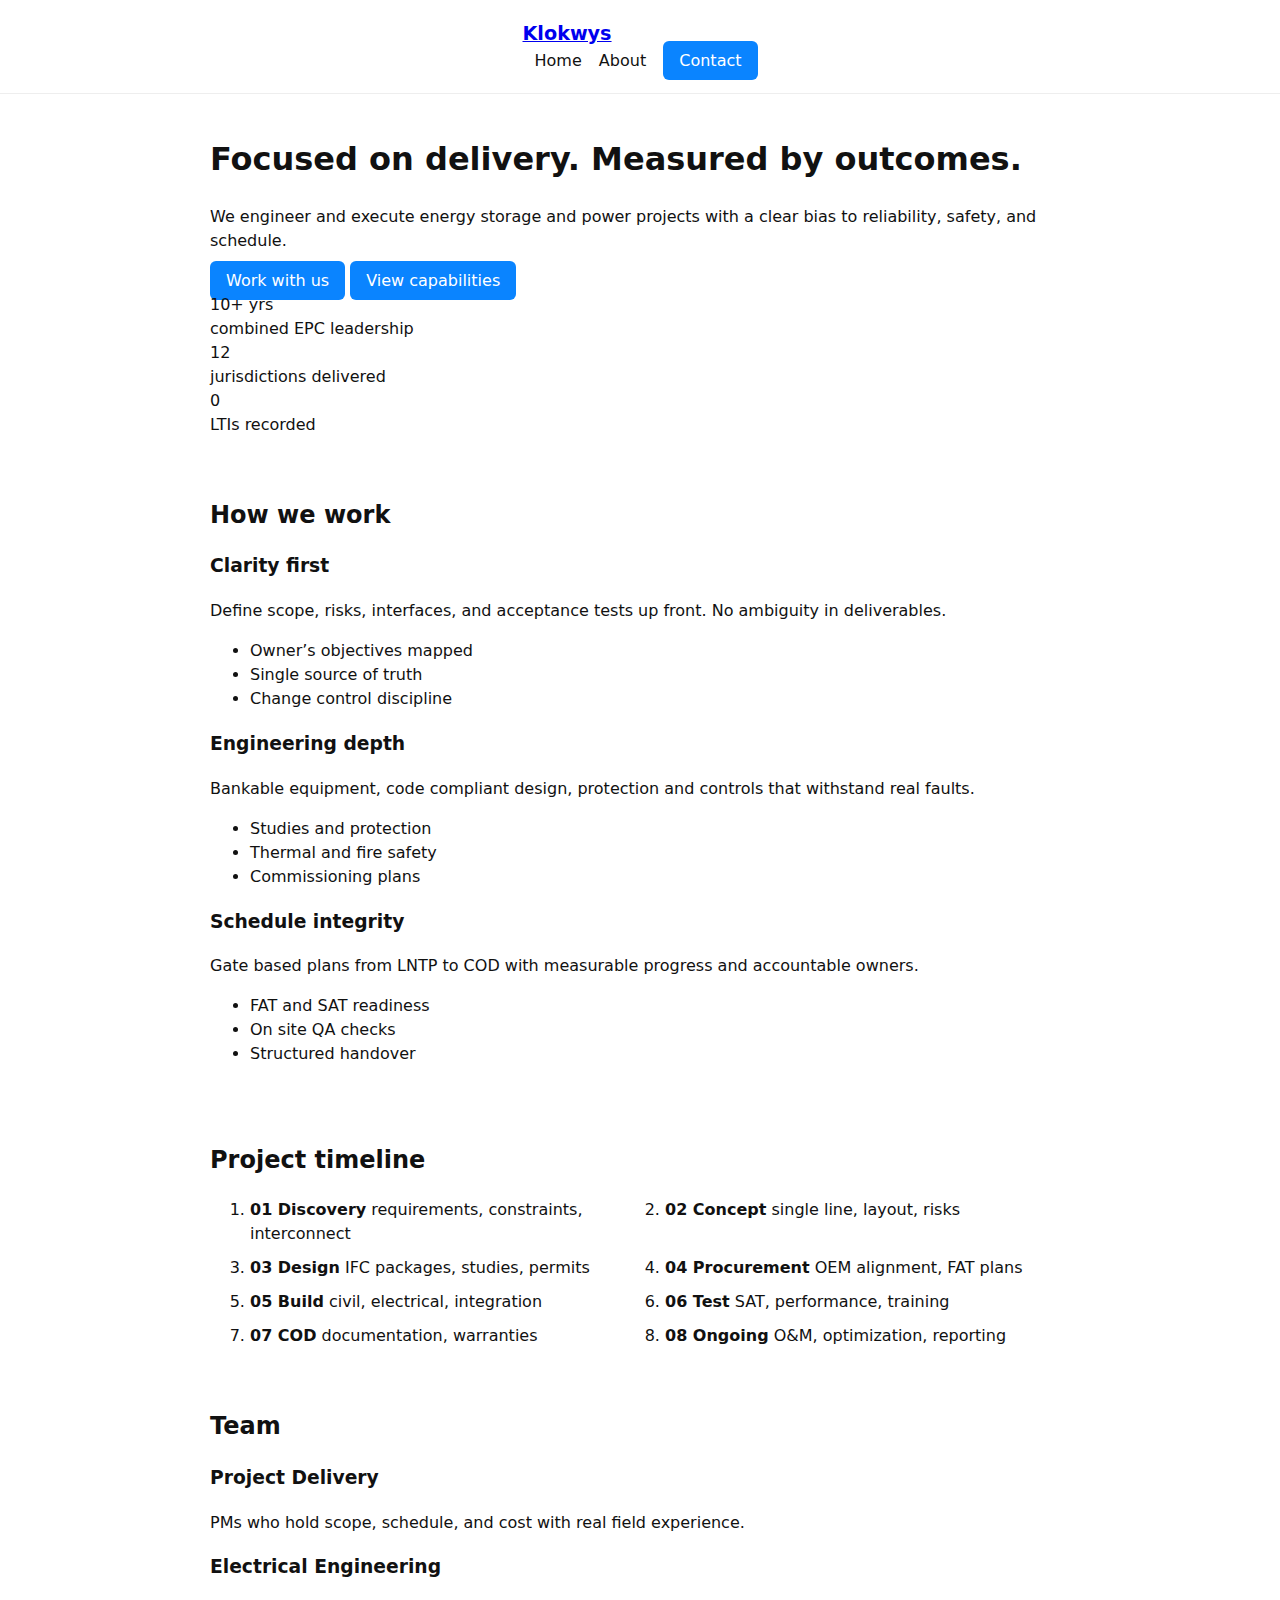
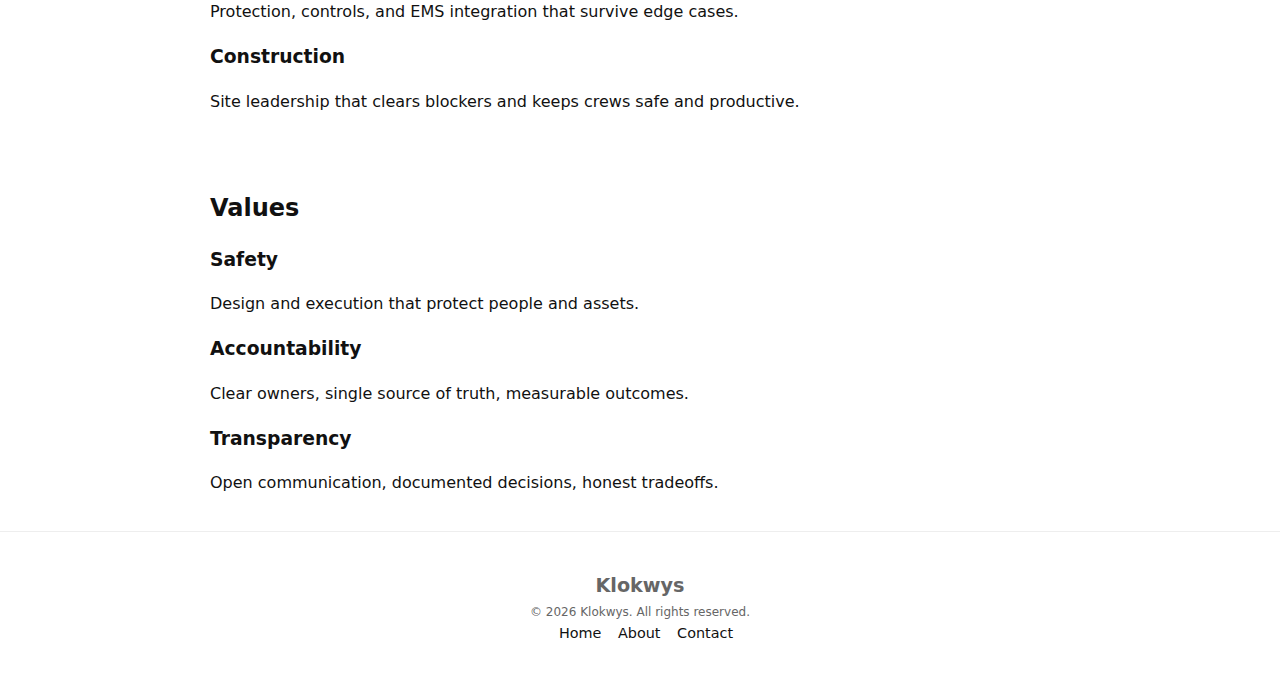
<file: about.html>
<!doctype html>
<html lang="en">
<head>
  <meta charset="utf-8">
  <meta name="viewport" content="width=device-width,initial-scale=1">
  <title>About | Klokwys</title>
  <meta name="description" content="How Klokwys plans, engineers, and delivers reliable energy projects.">
  <link rel="icon" href="/favicon.ico">
  <link rel="stylesheet" href="/assets/css/main.css">
</head>
<body>
  <!-- Header -->
  <header class="site-header">
    <div class="container header-inner">
      <a class="logo" href="/">Klokwys</a>
      <nav class="nav">
        <a href="/">Home</a>
        <a href="/about.html">About</a>
        <a href="/contact.html" class="btn btn-sm">Contact</a>
      </nav>
    </div>
  </header>

  <!-- Page hero -->
  <section class="hero">
    <div class="container hero-inner">
      <div class="hero-copy">
        <h1>Focused on delivery. Measured by outcomes.</h1>
        <p class="lead">
          We engineer and execute energy storage and power projects with a clear bias to reliability, safety, and schedule.
        </p>
        <div class="hero-ctas">
          <a class="btn btn-lg" href="/contact.html">Work with us</a>
          <a class="btn btn-ghost btn-lg" href="/">View capabilities</a>
        </div>
      </div>
      <div class="hero-card">
        <div class="kpi"><div class="kpi-num">10+ yrs</div><div class="kpi-label">combined EPC leadership</div></div>
        <div class="kpi"><div class="kpi-num">12</div><div class="kpi-label">jurisdictions delivered</div></div>
        <div class="kpi"><div class="kpi-num">0</div><div class="kpi-label">LTIs recorded</div></div>
      </div>
    </div>
    <div class="hero-bg"></div>
  </section>

  <!-- Mission and approach -->
  <section class="section bg-alt">
    <div class="container">
      <h2 class="section-title">How we work</h2>
      <div class="grid-3">
        <article class="card">
          <h3>Clarity first</h3>
          <p>Define scope, risks, interfaces, and acceptance tests up front. No ambiguity in deliverables.</p>
          <ul class="checklist">
            <li>Owner’s objectives mapped</li>
            <li>Single source of truth</li>
            <li>Change control discipline</li>
          </ul>
        </article>
        <article class="card">
          <h3>Engineering depth</h3>
          <p>Bankable equipment, code compliant design, protection and controls that withstand real faults.</p>
          <ul class="checklist">
            <li>Studies and protection</li>
            <li>Thermal and fire safety</li>
            <li>Commissioning plans</li>
          </ul>
        </article>
        <article class="card">
          <h3>Schedule integrity</h3>
          <p>Gate based plans from LNTP to COD with measurable progress and accountable owners.</p>
          <ul class="checklist">
            <li>FAT and SAT readiness</li>
            <li>On site QA checks</li>
            <li>Structured handover</li>
          </ul>
        </article>
      </div>
    </div>
  </section>

  <!-- Timeline -->
  <section class="section">
    <div class="container">
      <h2 class="section-title">Project timeline</h2>
      <div class="card" style="overflow:hidden">
        <ol class="bullet-list" style="display:grid;grid-template-columns:repeat(2,1fr);gap:10px;margin:0">
          <li><strong>01 Discovery</strong> requirements, constraints, interconnect</li>
          <li><strong>02 Concept</strong> single line, layout, risks</li>
          <li><strong>03 Design</strong> IFC packages, studies, permits</li>
          <li><strong>04 Procurement</strong> OEM alignment, FAT plans</li>
          <li><strong>05 Build</strong> civil, electrical, integration</li>
          <li><strong>06 Test</strong> SAT, performance, training</li>
          <li><strong>07 COD</strong> documentation, warranties</li>
          <li><strong>08 Ongoing</strong> O&M, optimization, reporting</li>
        </ol>
      </div>
    </div>
  </section>

  <!-- Team -->
  <section class="section bg-tint">
    <div class="container">
      <h2 class="section-title">Team</h2>
      <div class="grid-3">
        <article class="card">
          <h3>Project Delivery</h3>
          <p>PMs who hold scope, schedule, and cost with real field experience.</p>
        </article>
        <article class="card">
          <h3>Electrical Engineering</h3>
          <p>Protection, controls, and EMS integration that survive edge cases.</p>
        </article>
        <article class="card">
          <h3>Construction</h3>
          <p>Site leadership that clears blockers and keeps crews safe and productive.</p>
        </article>
      </div>
    </div>
  </section>

  <!-- Values -->
  <section class="section">
    <div class="container">
      <h2 class="section-title">Values</h2>
      <div class="grid-3">
        <article class="card"><h3>Safety</h3><p>Design and execution that protect people and assets.</p></article>
        <article class="card"><h3>Accountability</h3><p>Clear owners, single source of truth, measurable outcomes.</p></article>
        <article class="card"><h3>Transparency</h3><p>Open communication, documented decisions, honest tradeoffs.</p></article>
      </div>
    </div>
  </section>

  <!-- Footer -->
  <footer class="site-footer">
    <div class="container footer-inner">
      <div class="footer-brand">
        <div class="logo">Klokwys</div>
        <small>© <span id="y"></span> Klokwys. All rights reserved.</small>
      </div>
      <nav class="footer-nav">
        <a href="/">Home</a>
        <a href="/about.html">About</a>
        <a href="/contact.html">Contact</a>
      </nav>
    </div>
  </footer>

  <script>document.getElementById('y').textContent = new Date().getFullYear();</script>
</body>
</html>
</file>
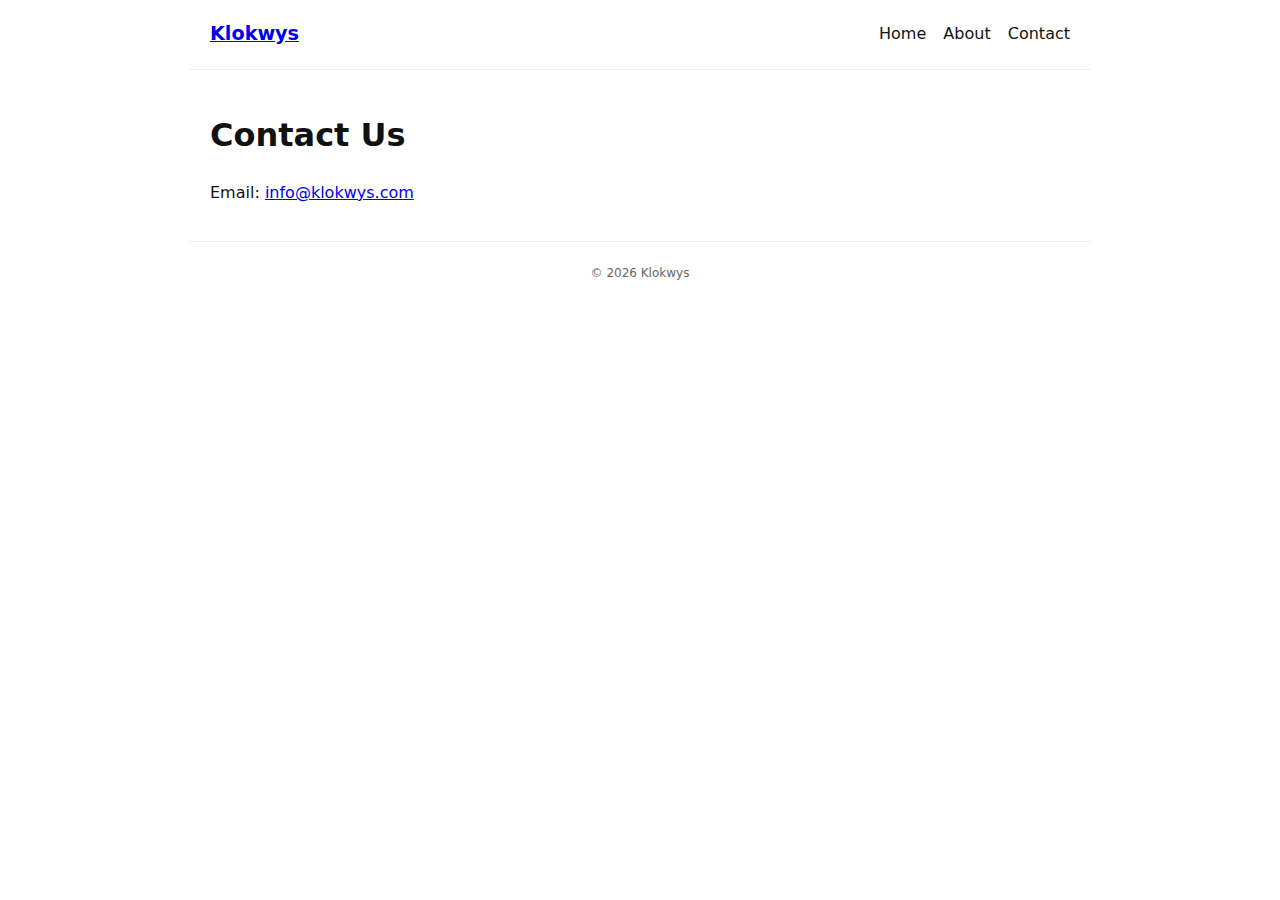
<file: contact.html>
<!doctype html>
<html lang="en">
<head>
  <meta charset="utf-8">
  <meta name="viewport" content="width=device-width,initial-scale=1">
  <title>Contact | Klokwys</title>
  <link rel="stylesheet" href="/assets/css/main.css">
</head>
<body>
  <header class="container">
    <a href="/" class="logo">Klokwys</a>
    <nav>
      <a href="/">Home</a>
      <a href="/about.html">About</a>
      <a href="/contact.html">Contact</a>
    </nav>
  </header>

  <main class="container">
    <h1>Contact Us</h1>
    <p>Email: <a href="mailto:info@klokwys.com">info@klokwys.com</a></p>
  </main>

  <footer class="container">
    <small>© <span id="y"></span> Klokwys</small>
  </footer>
  <script src="/assets/js/main.js"></script>
</body>
</html>
</file>
<file: assets/css/main.css>
:root {
  --brand:#0a84ff;
  --text:#111;
  --muted:#666;
}
* { box-sizing:border-box; }
body {
  margin:0;
  font:16px/1.5 system-ui, -apple-system, sans-serif;
  color:var(--text);
}
.container { max-width:900px; margin:0 auto; padding:20px; }
header { display:flex; justify-content:space-between; align-items:center; border-bottom:1px solid #eee; }
.logo { font-weight:700; font-size:1.2rem; }
nav a { margin-left:12px; text-decoration:none; color:var(--text); }
nav a:hover { color:var(--brand); }
main { padding:40px 20px; }
.btn { background:var(--brand); color:#fff; padding:10px 16px; border-radius:6px; text-decoration:none; }
footer { border-top:1px solid #eee; text-align:center; padding:20px; color:var(--muted); font-size:.9rem; }
</file>
